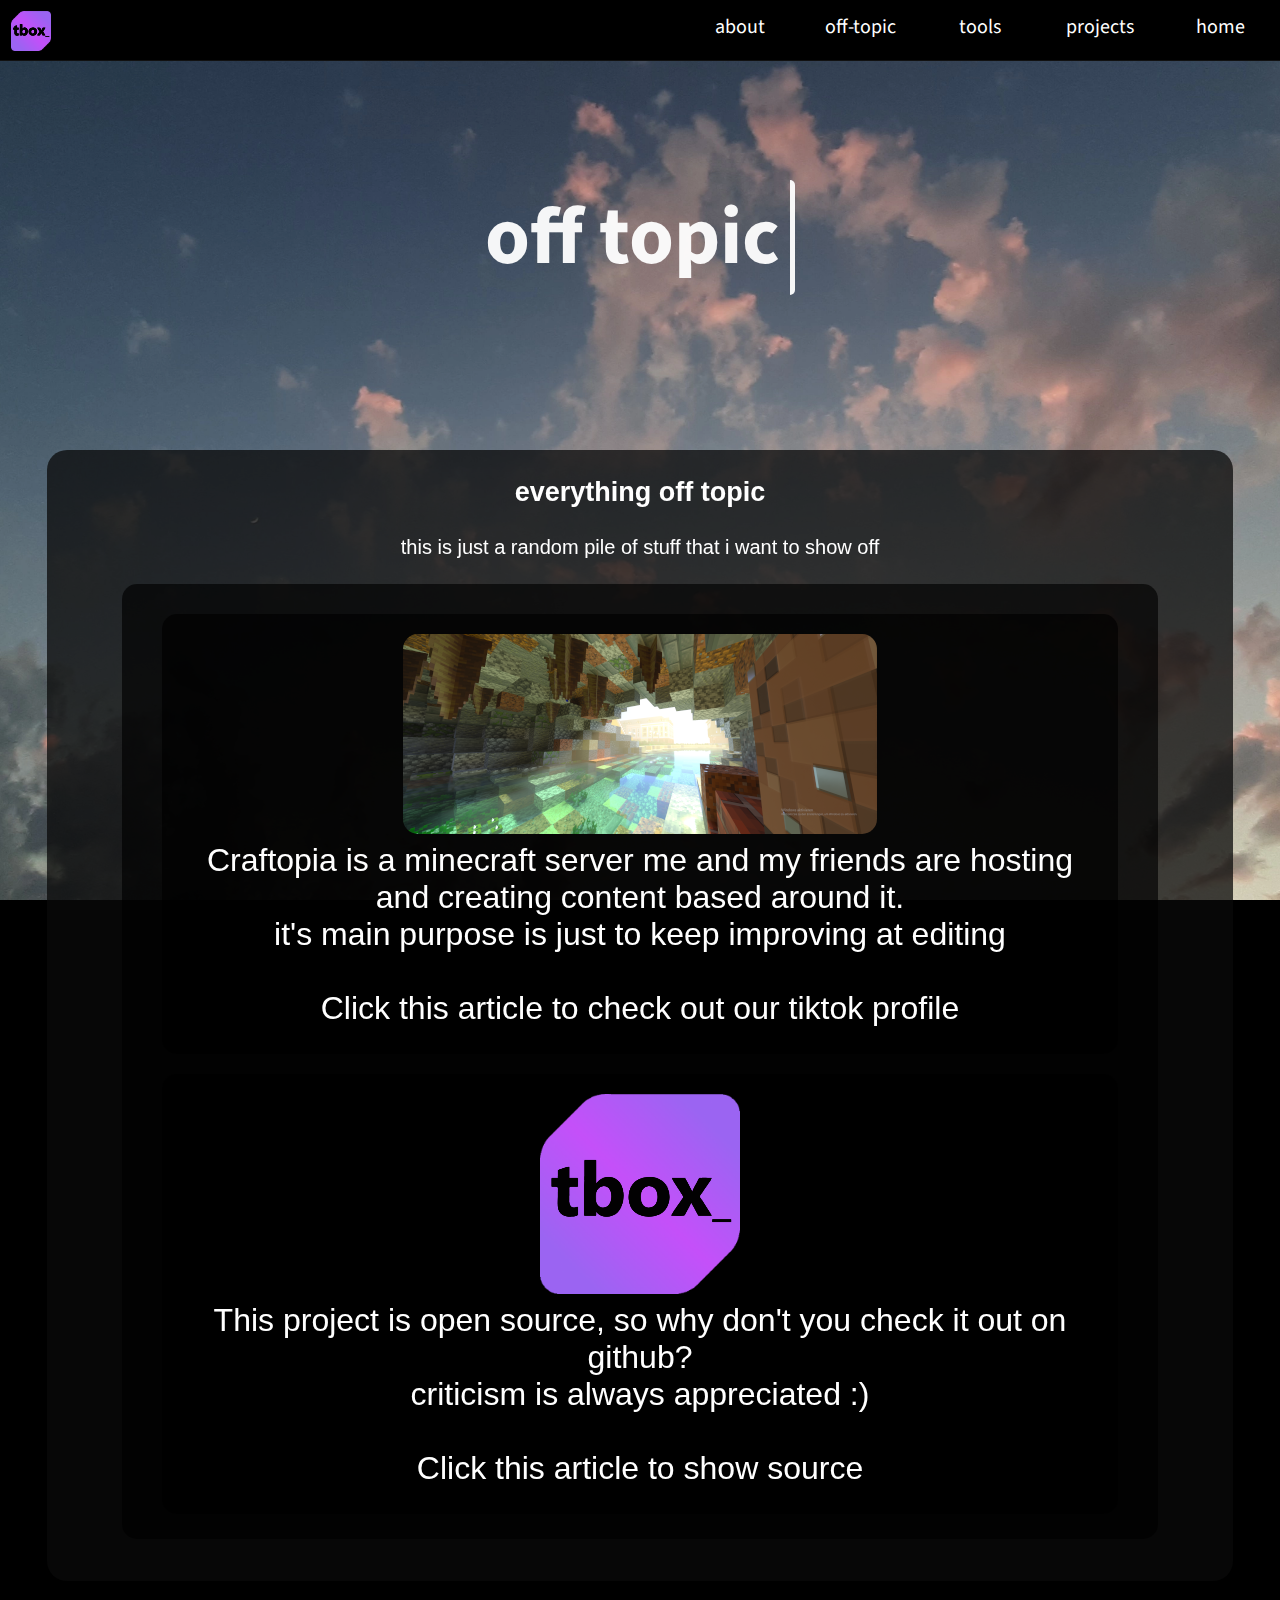
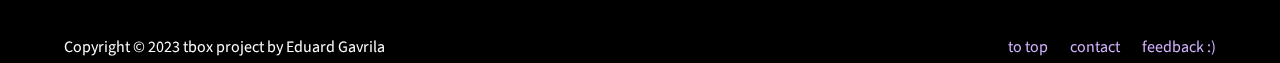
<file: ot/ot.html>
<!DOCTYPE html>
<html lang="en">

	<head>
		<meta charset="utf-8">
		<meta name="viewport" content="width=device-width">
		<title>the tbox_</title>
	
		<link rel="icon" type="image/x-icon" href="../logo.svg">
		<link href="../css/base.css" rel="stylesheet" type="text/css">
		<link href="../css/nav.css" rel="stylesheet" type="text/css">
		<link href="../css/projects.css" rel="stylesheet" type="text/css">
		<link href="../css/ot.css" rel="stylesheet" type="text/css">
	
	</head>
	
	<body>
		<div class="viewport">
	
			<div class="navdiv">
				<nav class="nav">
					<div class="iconbox">
						<a href="../index.html" class="icon" aria-label="home"></a>
					</div>
					<div class="buttonboxcont">
						<ul class="buttonbox">
							<li class="button" onclick="location.href='../about/about.html'"><a href="../about/about.html">about</a></li>
							<li class="button" onclick="location.href='#'"><a href="#">off-topic</a></li>
							<li class="button" onclick="location.href='../tools/tools.html'"><a href="../tools/tools.html">tools</a></li>
							<li class="button" onclick="location.href='../projects/projects.html'"><a href="../projects/projects.html">projects</a></li>
							<li class="button" onclick="location.href='../index.html'"><a href="../index.html">home</a></li>
						</ul>
					</div>
				</nav>
			</div>
			<div class="background"></div>
			<div class="titlecont">
				<div class="title">
					
					<h1>off topic</h1>
				</div>
		</div>
			<div class="contentcont">
				<div class="content">
	
					<h2>everything off topic</h2>
					<br>
					<span class="sub">this is just a random pile of stuff that i want to show off</span>

					<div class="projectlistcont">
						<div class="projectlist">
							<ul class="projects">
								<li class="project" onclick="location.href='https://www.tiktok.com/@bedrock.craftopia.de?lang=en'" >
									<div class="projectdiv">
										<div class="projectdivcont">
											<img src="craftopia.png" alt="craftopia logo" ><br>
											Craftopia is a minecraft server me and my friends are hosting and creating content based around it. <br> it's main purpose is just to keep improving at editing
											<br><br>
											Click this article to check out our tiktok profile
										</div>
									</div>
								</li>
								<li class="project" onclick="location.href='https://github.com/fluffy-git/tbox'" id="source">
									<div class="projectdiv">
										<div class="projectdivcont">
											<img src="../logo.svg" alt="tbox_ icon" ><br>
											This project is open source, so why don't you check it out on github?<br>criticism is always appreciated :)
											<br><br>
											Click this article to show source
										</div>
									</div>
								</li>
							</ul>
						</div>
					</div>
					
	
				</div>
			<div class="footercont">
				<footer class="footer">
					<div class="footleft">
						Copyright © 2023 tbox project by Eduard Gavrila 
					</div>
					<div class="footright">
						<a href="#" class="clickable">to top</a> &emsp; <a href="../about/about.html#cand" class="clickable">contact</a> &emsp; <a href="mailto:eduard.gavrila@sz-ybbs.ac.at" class="clickable">feedback :)</a>
					</div>
				</footer>
			</div>
		</div>
		</div>
	</body>

</html>
</file>
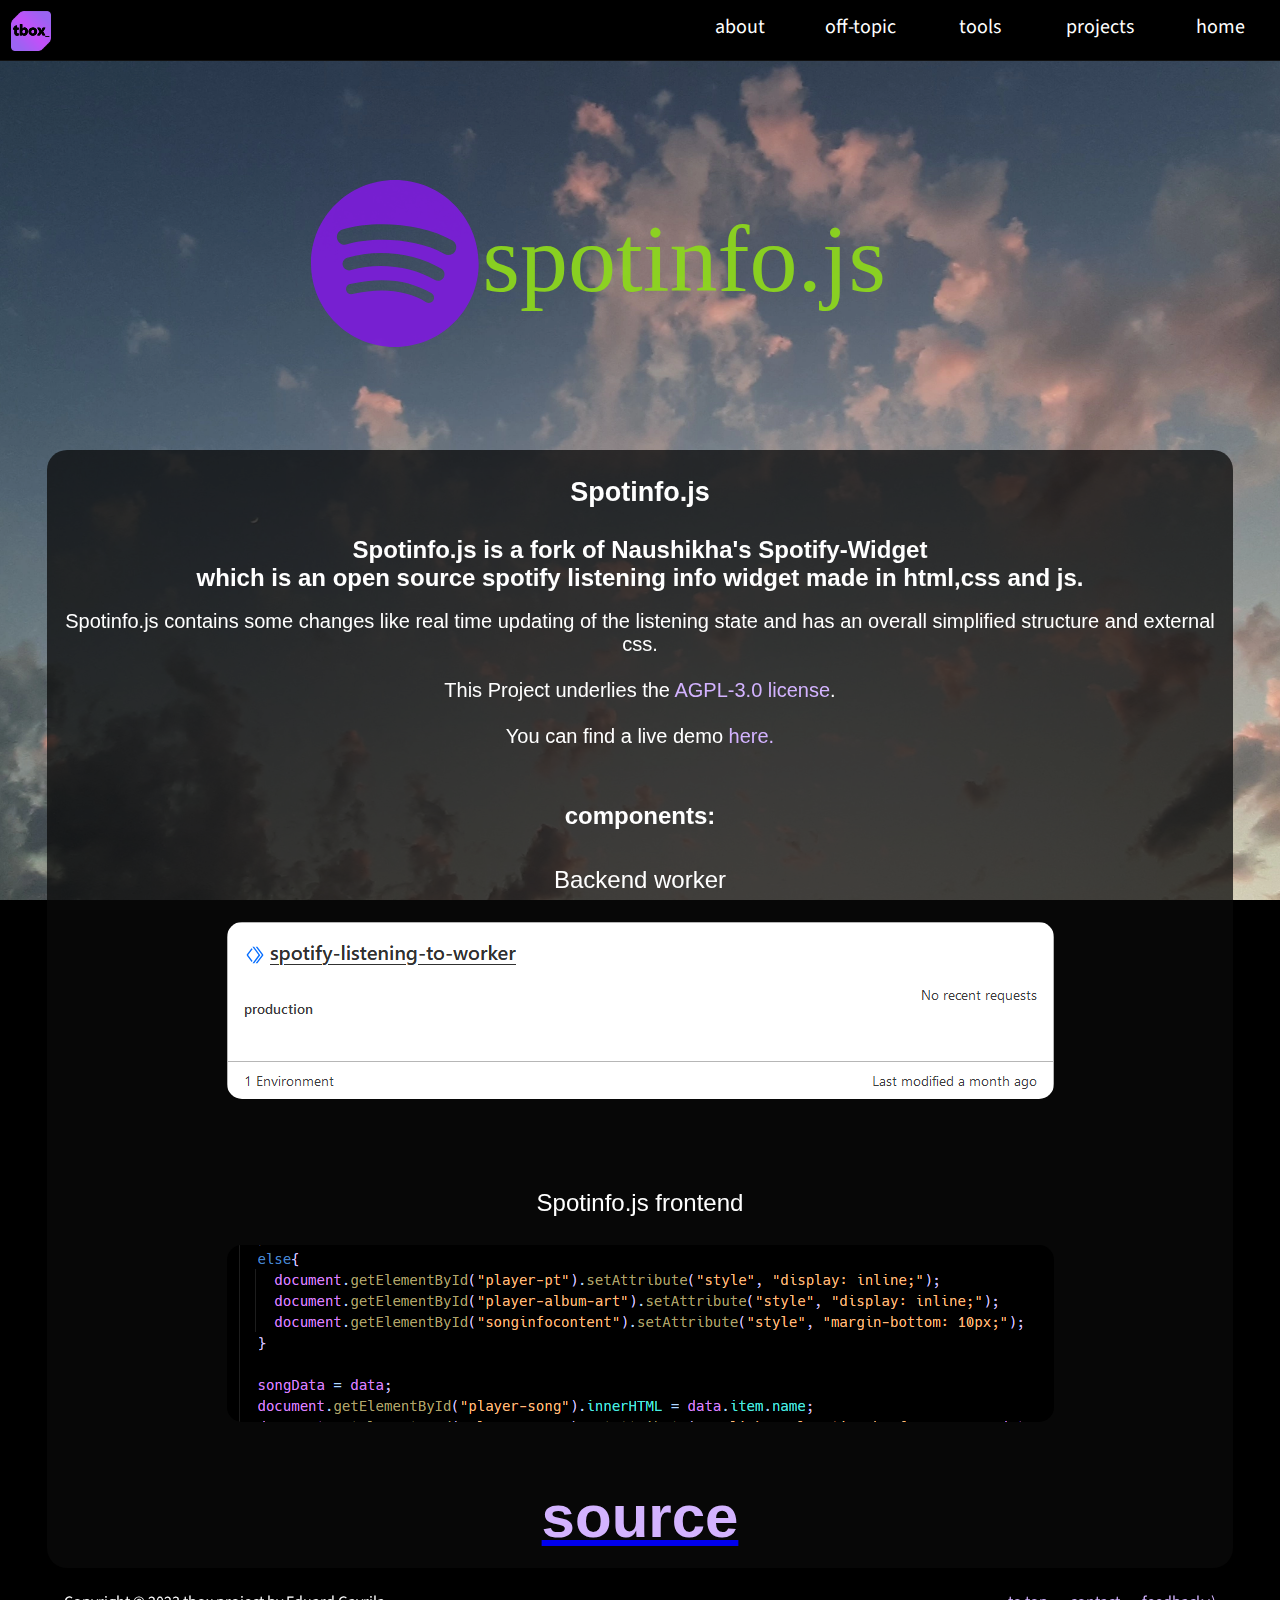
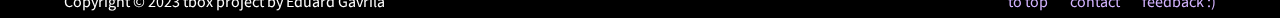
<file: projects/spotinfo.js/spotinfo.html>
<!DOCTYPE html>
<html lang="en">

	<head>
		<meta charset="utf-8">
		<meta name="viewport" content="width=device-width">
		<title>the tbox_</title>
	
		<link rel="icon" type="image/x-icon" href="../../logo.svg">
		<link href="../../css/base.css" rel="stylesheet" type="text/css">
		<link href="../../css/nav.css" rel="stylesheet" type="text/css">
		<link href="../../css/spotinfo.css" rel="stylesheet" type="text/css">
		<link href="../../css/article.css" rel="stylesheet" type="text/css">
	
	</head>
	
	<body>
		<div class="viewport">
	
			<div class="navdiv">
				<nav class="nav">
					<div class="iconbox">
						<a href="#" class="icon" aria-label="home"></a>
					</div>
					<div class="buttonboxcont">
						<ul class="buttonbox">
							<li class="button" onclick="location.href='../../about/about.html'"><a href="../../about/about.html">about</a></li>
							<li class="button" onclick="location.href='../../ot/ot.html'"><a href="../../ot/ot.html">off-topic</a></li>
							<li class="button" onclick="location.href='../../tools/tools.html'"><a href="../../tools/tools.html">tools</a></li>
							<li class="button" onclick="location.href='../projects.html'"><a href="../projects.html">projects</a></li>
							<li class="button" onclick="location.href='../../index.html'"><a href="../../index.html">home</a></li>
						</ul>
					</div>
				</nav>
			</div>
			<div class="background"></div>
			<div class="titlecont">
				<div class="title logo">
					<img title="spotinfo.js logo" alt="spotinfo.js logo" src="spotinfo.js.full.svg">
				</div>
			</div>
			<div class="contentcont">
				<div class="content">
					
					<h2>Spotinfo.js</h2>
					<br>
	        <h3 class="explain">Spotinfo.js is a fork of Naushikha's Spotify-Widget <br> which is an open source spotify listening info widget made in html,css and js.</h3>
					<br>
					<span class="sub">Spotinfo.js contains some changes like real time updating of the listening state and has an overall simplified structure and external css.
					<br><br>
					This Project underlies the <a class="clickable" href="https://github.com/fluffy-git/spotinfo.js/blob/main/LICENSE" >AGPL-3.0 license</a>.
					<br><br>
					You can find a live demo <a class="clickable" href="https://tbox.fluffy-git.repl.co/about/about.html" >here.</a></span>
					<br><br><br><h3 class="explain">components:</h3>
					<br><br>
					<ul>
						<li class="explain"> Backend worker <br><br> <img title="cloudfare worker" alt="cloudfare worker" src="cloud.png"></li>
						<li class="explain"> <br><br><br>Spotinfo.js frontend <br><br> <img title="spotinfo.js frontend" alt="spotinfo.js frontend" src="front.png"></li>
					</ul>

					<br><br><br>
					<a href="https://github.com/fluffy-git/spotinfo.js"><h3 class="source clickable">source</h3></a>
				</div>
				<div class="footercont">
					<footer class="footer">
						<div class="footleft">
							Copyright © 2023 tbox project by Eduard Gavrila 
						</div>
						<div class="footright">
							<a href="#" class="clickable">to top</a> &emsp; <a href="../../about/about.html#cands" class="clickable">contact</a> &emsp; <a href="mailto:eduard.gavrila@sz-ybbs.ac.at" class="clickable">feedback :)</a>
						</div>
					</footer>
				</div>
			</div>
		</div>
	</body>

</html>
</file>
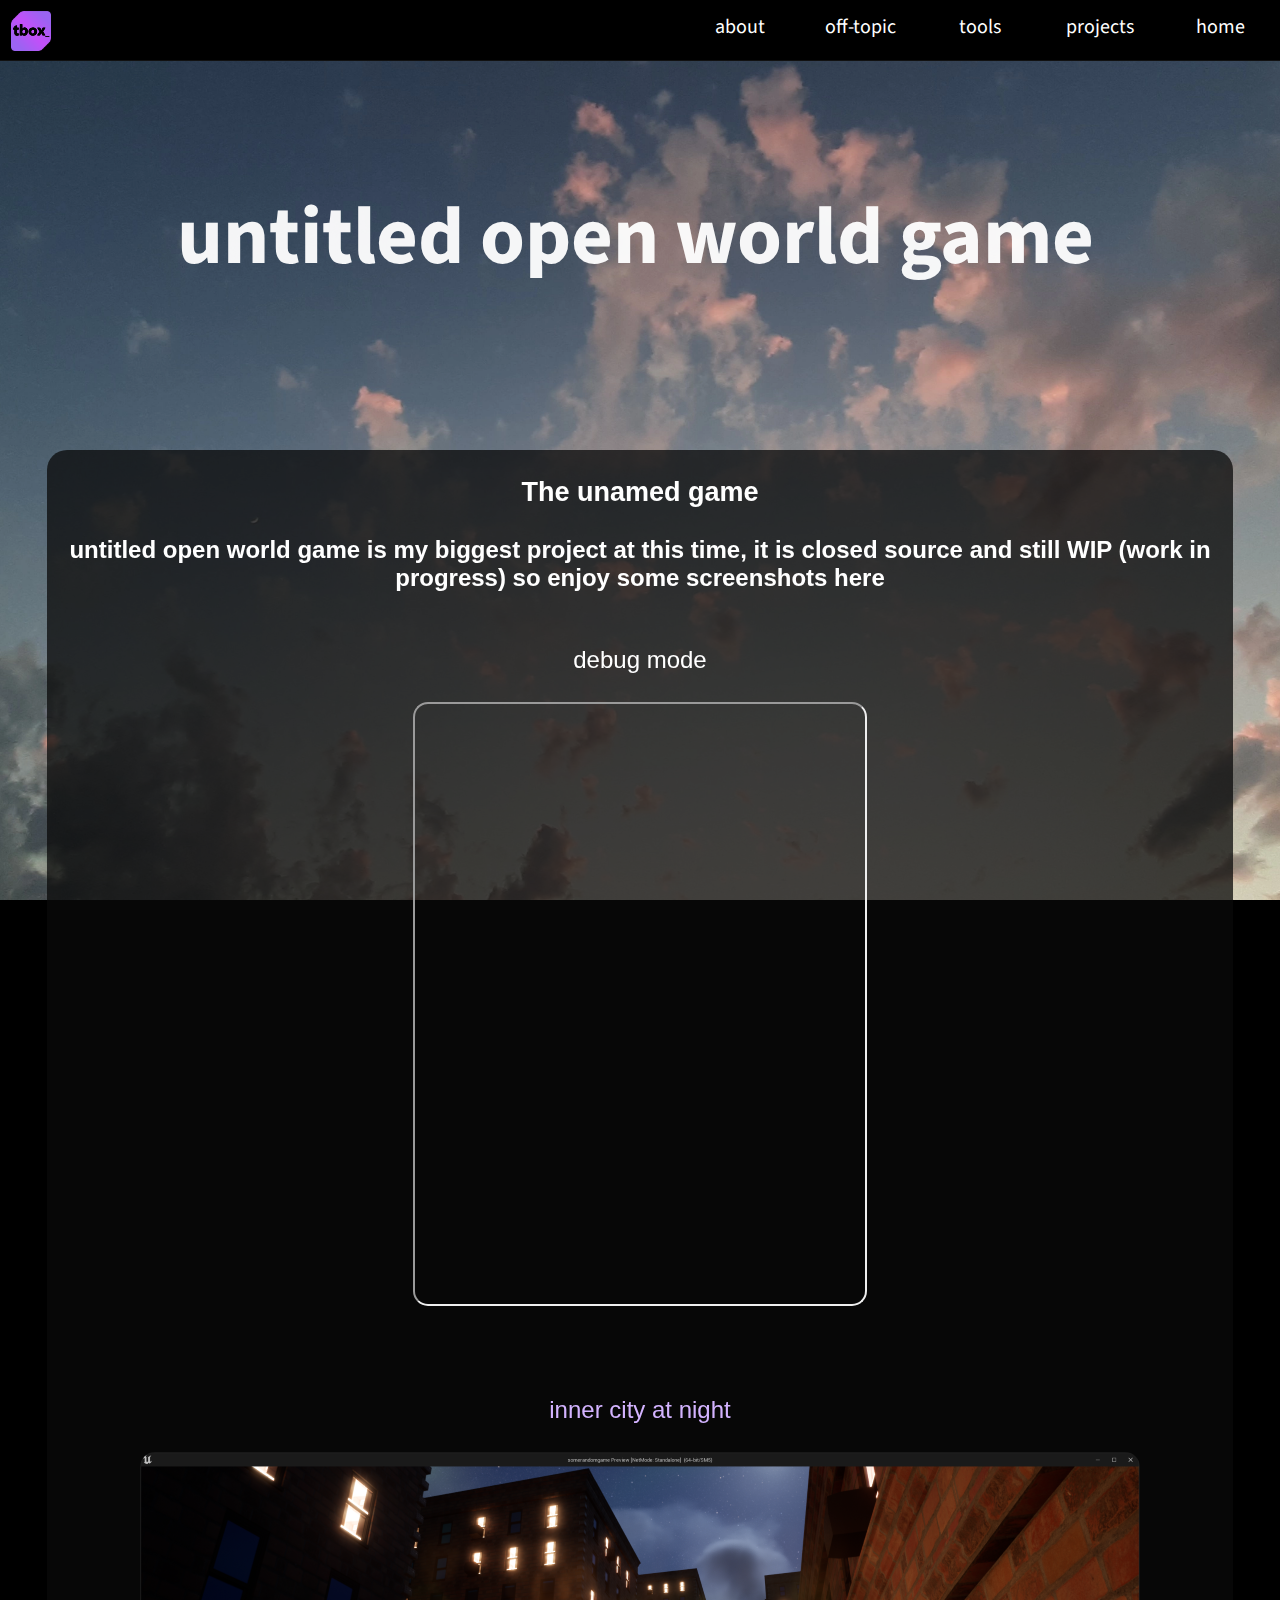
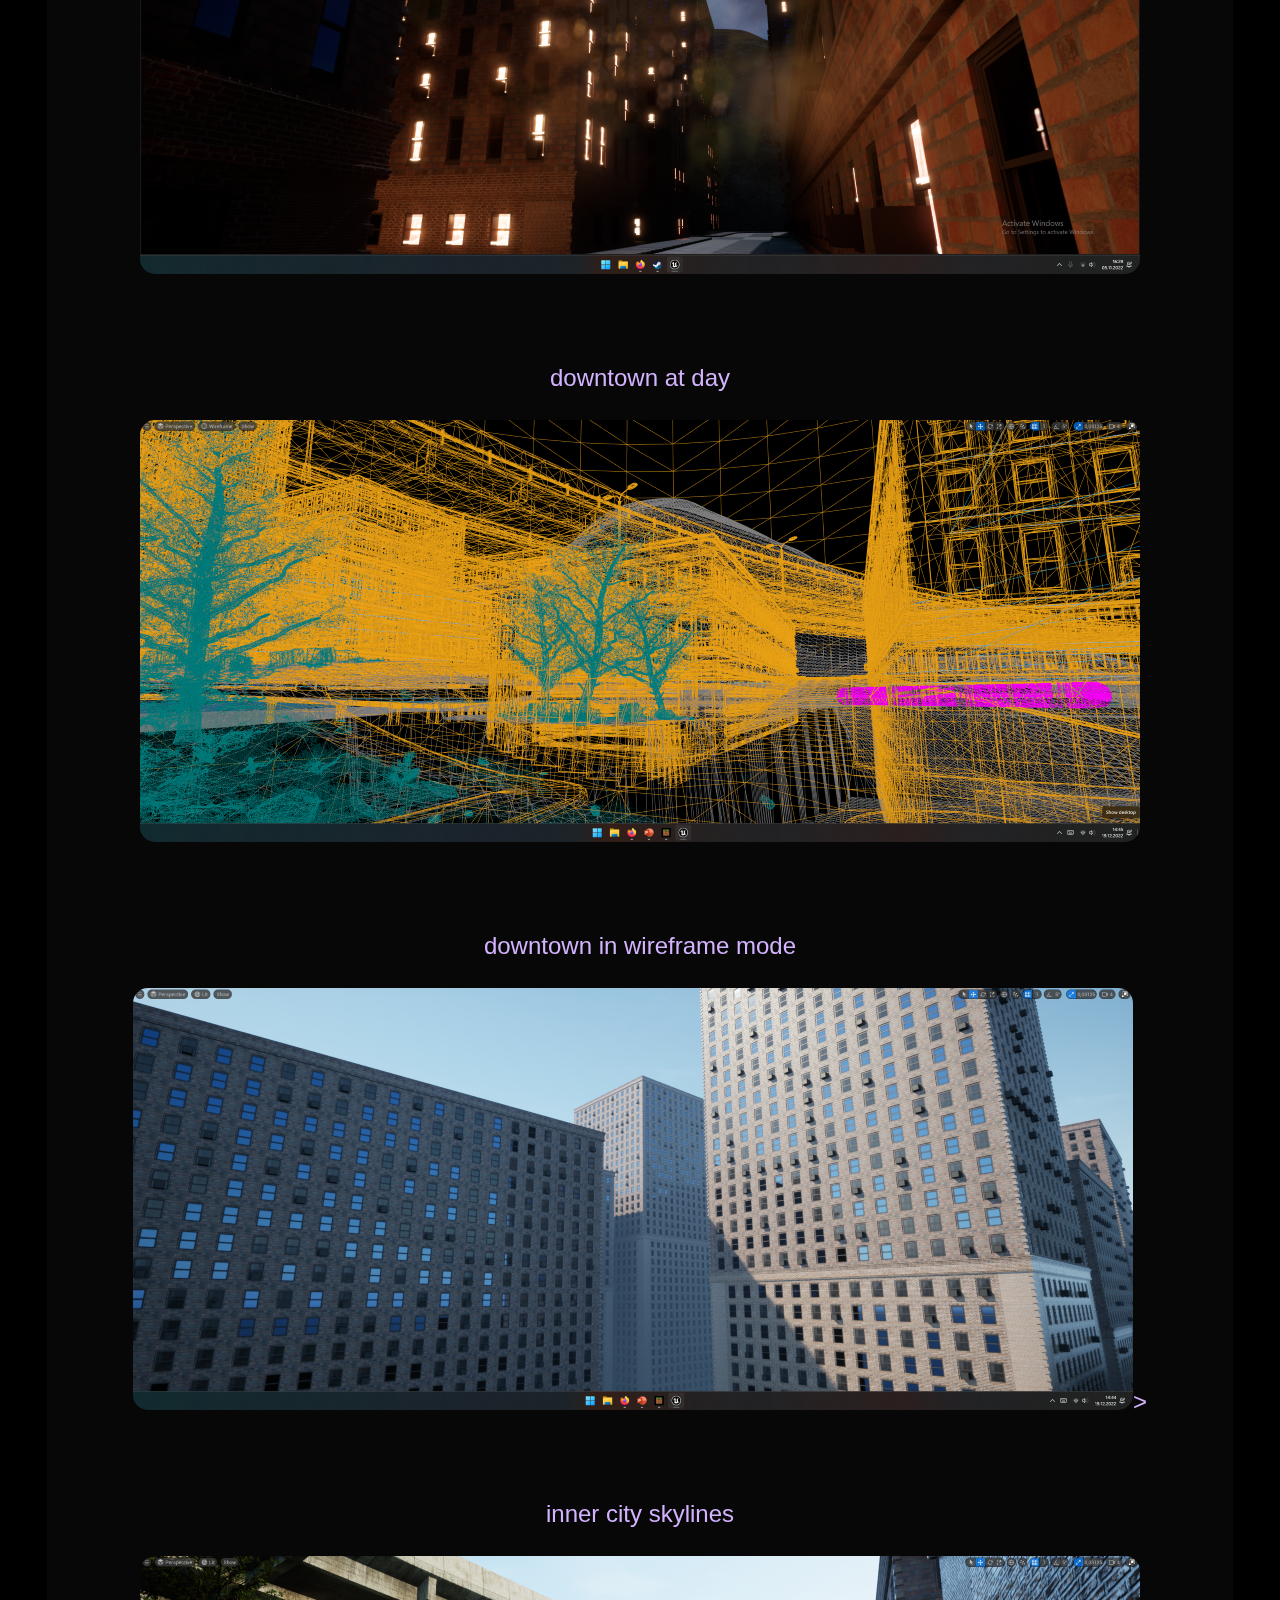
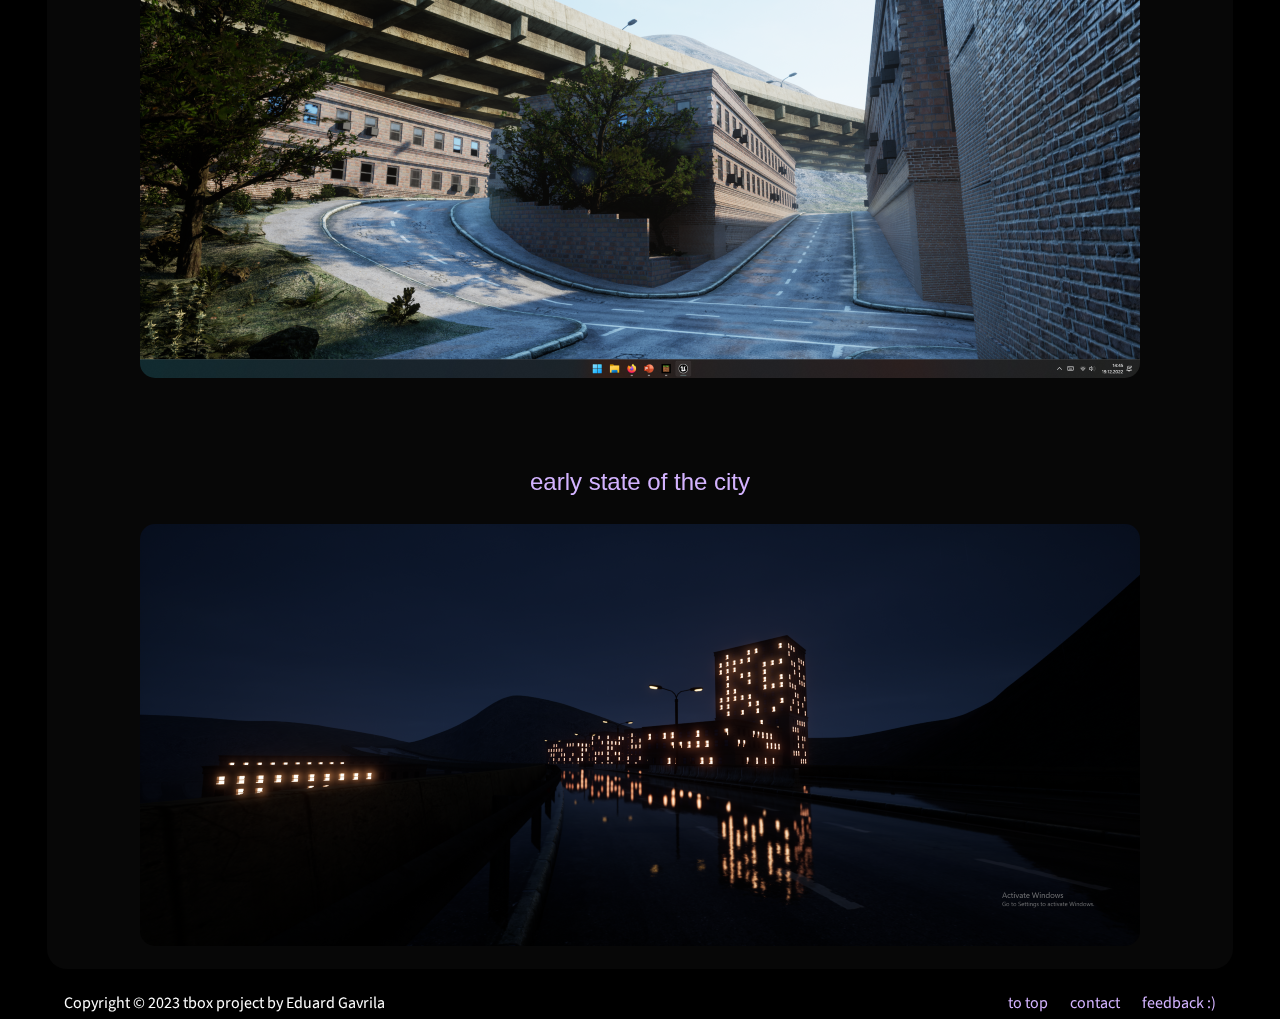
<file: projects/uowg/uowg.html>
<!DOCTYPE html>
<html lang="en">

	<head>
		
		<meta charset="utf-8">
		<meta name="viewport" content="width=device-width">
		<title>the tbox_</title>
	
		<link rel="icon" type="image/x-icon" href="../../logo.svg">
		<link href="../../css/base.css" rel="stylesheet" type="text/css">
		<link href="../../css/nav.css" rel="stylesheet" type="text/css">
		<link href="../../css/uowg.css" rel="stylesheet" type="text/css">
		<link href="../../css/article.css" rel="stylesheet" type="text/css">
	
	</head>
	
	<body>
		<div class="viewport">
			<div class="navdiv">
				<nav class="nav">
					<div class="iconbox">
						<a href="#" class="icon" aria-label="home"></a>
					</div>
					<div class="buttonboxcont">
						<ul class="buttonbox">
							<li class="button" onclick="location.href='../../about/about.html'"><a href="../../about/about.html">about</a></li>
							<li class="button" onclick="location.href='../../ot/ot.html'"><a href="../../ot/ot.html">off-topic</a></li>
							<li class="button" onclick="location.href='../../tools/tools.html'"><a href="../../tools/tools.html">tools</a></li>
							<li class="button" onclick="location.href='../projects.html'"><a href="../projects.html">projects</a></li>
							<li class="button" onclick="location.href='../../index.html'"><a href="../../index.html">home</a></li>
						</ul>
					</div>
				</nav>
			</div>
			<div class="background"></div>
			<div class="titlecont">
				<div class="title logo">
					<h1>untitled open world game</h1>
				</div>
			</div>
			<div class="contentcont">
				<div class="content">
					
					<h2>The unamed game</h2>
					<br>
	        <h3 class="explain">untitled open world game is my biggest project at this time, it is closed source and still WIP (work in progress) so enjoy some screenshots here</h3>
					
					<br><br><br>
					
					<ul>
						<li class="explain"> debug mode <br><br> <iframe class="yt" src="https://www.youtube.com/embed/yUKZWg8PJdU" title="debug"  allow="accelerometer; autoplay; clipboard-write; encrypted-media; gyroscope; picture-in-picture; web-share" allowfullscreen></iframe></li>
						<li class="explain"> <br><br><br><a href="pic.png" target="_blank" class="clickable">inner city at night <br><br> <img title="screenshot" alt="screenshot" src="pic_small.png"></a></li>
						<li class="explain"> <br><br><br><a href="pic(1).png" target="_blank" class="clickable">downtown at day <br><br> <img title="screenshot" alt="screenshot" src="pic_small(1).png"></a></li>
						<li class="explain"> <br><br><br><a href="pic(2).png" target="_blank" class="clickable">downtown in wireframe mode <br><br> <img title="screenshot" alt="screenshot" src="pic_small(2).png">></a></li>
						<li class="explain"> <br><br><br><a href="pic(3).png" target="_blank" class="clickable">inner city skylines <br><br> <img title="screenshot" alt="screenshot" src="pic_small(3).png"></a></li>
						<li class="explain"> <br><br><br><a href="pic(4).png" target="_blank" class="clickable">early state of the city <br><br> <img title="screenshot" alt="screenshot" src="pic_small(4).png"></a></li>
					</ul>

				</div>
				<div class="footercont">
					<footer class="footer">
						<div class="footleft">
							Copyright © 2023 tbox project by Eduard Gavrila 
						</div>
						<div class="footright">
							<a href="#" class="clickable">to top</a> &emsp; <a href="../../about/about.html#cands" class="clickable">contact</a> &emsp; <a href="mailto:eduard.gavrila@sz-ybbs.ac.at" class="clickable">feedback :)</a>
						</div>
					</footer>
				</div>
			</div>
		</div>
	</body>
</html>
</file>
<file: css/base.css>
@import url('https://fonts.googleapis.com/css2?family=Anuphan:wght@100&family=Montserrat:wght@100&family=Source+Sans+Pro:wght@200;400;700&family=Darumadrop+One&family=M+PLUS+Rounded+1c:wght@100;300;400;500;700;800;900&display=swap');

*{
  margin: 0px;
  padding: 0px;
	transition: 0.5s;
}

html{background-color: black;scroll-behavior: smooth !important;}

.viewport{
  background-color: #111;
  color: #fff;
  font-size: 16px;
  font-family: "Source sans pro";
  height: 100vh;
  width: 100vw;
  animation: 1s ease-out 0s 1 fadein;

	
}

::-webkit-scrollbar {
  display: none;
  width: 0;
  background: transparent;
}


.background{
  background-size: cover;
  background-position: center center;
  height: 100%;
  width: 100%;
  position: fixed;
  text-align: center ;
  transition: 0.5s;
}

.titlecont{
  position:absolute;
  top: 20vh;
  width: 100%;
  animation: 5s ease-out 0s 1 fadein;

  display: flex;
  justify-content: center;
}

.title{
  text-align: right;
  font-size: 4.5vh;
  margin: 0px auto;
  width: auto;
  padding-right: 10px;
  border-right: 5px solid white;
  border-radius:5px;
  overflow: visible;
  white-space: nowrap;
  display: inline-block;
  opacity: 0.95;
  
}

.contentcont{
  position:absolute;
  top: 50vh;
  width: 100%;
}

.content{
  width: 90%;
  min-height: 10%;
  margin: auto;

  border: 2px solid rgba(10,10,10,0);
  border-radius: 20px;
  background-color: rgba(10,10,10,0.75);

  padding: 15px ;
  font-family: arial;
  text-align: justify;

	margin-bottom: 50px;
}

.content h2{
  
  text-align: center;
  font-weight:bold;
  font-size:3vh;
  padding: 10px
}

.footercont{
	margin-top: 20px;
	width: 100%;
	position: absolute;
  bottom: 0;
}

.footer{
	width: 90%;
  margin: 0px auto;
	background-color: rgba(0,0,0, 0.8);
	padding:5px 20px;
	border: 0px black solid;
	border-radius: 20px 20px 0px 0px;
	overflow: hidden;
}

.footleft{
	float: left;
}

.footright{
	float: right;
}

.clickable{
	cursor: pointer;
	text-decoration: none;
	transition: 1s;
	color: #d3b3ff;
}

.clickable:hover{
	color: #ac6fff;
}

.nonclickable{
	text-decoration: none;
	color: #fff;
}
  
.sub{
	text-align: center;
	font-size: 20px;
	display: block;
}

.explain{
	text-align: center;
	font-size: 24px;
}

@keyframes fadein {
  0% {
    opacity: 0;
  }
  100% {
    opacity: 1;
  }
}

@keyframes rotation {
  from {
    transform: rotate(0deg);
  }
  to {
    transform: rotate(359deg);
  }
}

@media screen and (max-width: 700px) {

  .footleft, .footright{
	float: none;
	margin: 5px auto;
	display: table;
}
</file>
<file: css/nav.css>
.nav{
  background-color: #000;
  position:fixed;
  height: 60px;
  width:100%;
  border-bottom: 1px #111 solid;
  z-index: 9;

}

.iconbox{
  height: 40px;
  width: 40px;
  float: left;
  padding: 5px;
  overflow: visible;
  transition: 1s;

}



.icon{
  height: 40px;
  width: 40px;
  background-image: url(../logo.svg);
  display: inline-block;
  background-size: contain;
  background-repeat: no-repeat;
  background-position: left bottom;
  transition: 1s;
  border: 6px solid #000;
  border-radius: 5px;
}

.icon:hover{
  border: 6px solid #333;
  background-color: #333;
}

.buttonboxcont{
  right:10px;
  height:60px;
  width: 550;
  float:right;
  transition: 1s;
}

.buttonbox{
  padding: 0px;
  float: right;
  list-style-type: none;
  border-spacing: 0px;
  overflow: visible;
  transition: 1s;
  display: flex;

  cursor: pointer;
}

.button{
  height: 40px;
  min-width: 110px;
  display: inline-block;
  padding: 12px 5px 6px 5px;
  font-size:20px;
  text-align: center;
  
  border-spacing: 0px;
  border-bottom: #000 2px solid;
  border-radius: 0px 0px 5px 5px;
  transition:1s
}

.button:hover{

  border-bottom: #90f 2px solid;
  background-color: #333;
  
}

.button a{
  text-decoration: none;
  color: white;
  vertical-align: middle;
}


@media screen and (max-width: 700px) {

  .buttonboxcont{
    transform: translate(0px, -1000px);
    opacity: 0;
  }

  .iconbox{
    width: 100%;
    text-align: center;
  }
  
}
</file>
<file: css/projects.css>
.background{
  background-image: url(../index/banner.webp)
}

.projectlistcont{
	padding: 25px 0px;
	width: 100%;

	
}

.projectlist{
	width: 90%;
	margin: 0 auto;
	height: 1425px;
	border: black 0px solid;
	border-radius: 15px;
	background-color: rgba(0,0,0,0.65);
}

.projects{
	list-style-type: none;
	padding: 10px;
	height: 1500px;
}

.project{
	margin: 20px auto;
	padding: 20px;

	width: 90%;
	height: 400px;
	background-color: rgba(0,0,0,0.65);
	border: black 0px solid;
	border-radius: 15px;

	text-align: center;
}

.project:hover{
	background-color: rgba(25,25,25,0.65);
	cursor: pointer;
}

.projectdiv{
	font-size:22px;
}

.projectdiv h3{
	font-size:32px;
	padding: 20px;
}

.projectdivcont{
	font-size: 32px;
	margin: 0 auto;
}

.projectdivcont img{
	height:200px;
	border-radius:15px;
}

.footercont {
	position:relative;
}
</file>
<file: css/ot.css>
.background{
  background-image: url(../../index/banner.webp)
}


.projectlist{
	height: 955px;
}

.projects{
	height: 955px;
}
</file>
<file: css/spotinfo.css>
.background{
  background-image: url(../../index/banner.webp)
}
</file>
<file: css/article.css>
.content{
	text-align: center;
}

.logo{
	border-right: none;
}

ul{
	list-style-type: none;
}

img{
	border-radius: 15px;
}



.source{
	font-size: 60px;

	text-align: center;
}
</file>
<file: css/uowg.css>
.background{
  background-image: url(../../index/banner.webp)
}

.yt{
	width:450px;
	height: 600px;
	border-radius: 15px
}

img{
	width: 1000px;
	cursor:pointer
}
</file>
